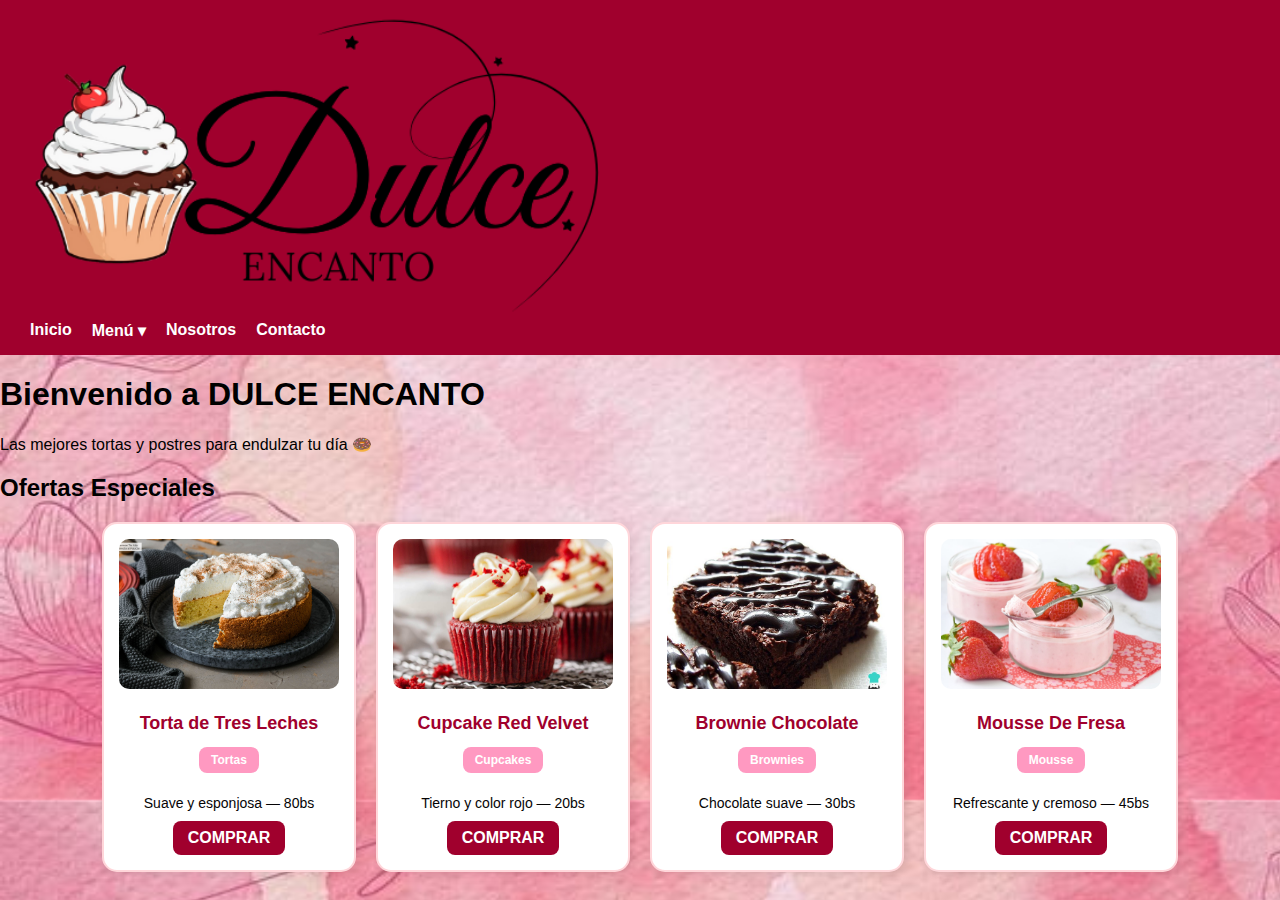
<file: index.html>
<!DOCTYPE html> <!-- Indica que el documento usa HTML5 -->
<html lang="es"> <!-- Lenguaje principal: español -->
<head>
  <meta charset="UTF-8">
  <meta name="viewport" content="width=device-width, initial-scale=1.0">
  <title>DULCE ENCANTO</title>
  <link rel="stylesheet" href="style.css">
</head>

<body>
  <header>
    <nav class="navbar">
      <div class="logo">
        <img src="logo.png" alt="Logo Dulce" height="300">
      </div>

      <ul class="nav-links">
        <li><a href="index.html">Inicio</a></li>

        <li class="dropdown">
          <a href="#">Menú ▾</a>
          <ul class="dropdown-content">
            <li><a href="tortas.html">Tortas</a></li>
            <li><a href="Cupcakes.html">Cupcakes</a></li>
            
            <li><a href="Mousse.html">Mousse</a></li>
          </ul>
        </li>

        <li><a href="nosotros.html">Nosotros</a></li>
        <li><a href="contacto.html">Contacto</a></li>
      </ul>
    </nav>
  </header>

  <main>
    <h1>Bienvenido a DULCE ENCANTO</h1>
    <p>Las mejores tortas y postres para endulzar tu día 🍩</p>

    <!-- ======================= -->
    <!--   SECCIÓN DE OFERTAS   -->
    <!-- ======================= -->

    <section class="ofertas">
      <h2>Ofertas Especiales</h2>

      <!-- ESTE ES EL CONTENEDOR CORRECTO -->
      <div class="ofertas-grid" id="specials">
      </div>

    </section>

  </main>

<script>
const specials = [
  {id:'t1', name:'Torta de Tres Leches', category:'Tortas', price:80, desc:'Suave y esponjosa', img:'torta tres leches.jpg'},
  {id:'c1', name:'Cupcake Red Velvet', category:'Cupcakes', price:20, desc:'Tierno y color rojo', img:'cupcake.jpg'},
  {id:'b1', name:'Brownie Chocolate', category:'Brownies', price:30, desc:'Chocolate suave', img:'brownie1.jpg'},
  {id:'m1', name:'Mousse De Fresa', category:'Mousse', price:45, desc:'Refrescante y cremoso', img:'mousse.jpg'},
];

const container = document.getElementById('specials');

specials.forEach(p => {

  const card = document.createElement('div');
  card.className = 'oferta-card';

  card.innerHTML = `
    <img src="${p.img}" alt="${p.name}">
    <h3>${p.name}</h3>

    <a href="${p.category}.html" class="btn categoria">${p.category}</a>

    <p>${p.desc} — ${p.price}bs</p>

    <a href="contacto.html?producto=${encodeURIComponent(p.name)}&precio=${p.price}&cat=${encodeURIComponent(p.category)}" class="btn">
       COMPRAR
    </a>
  `;

  container.appendChild(card);

});
</script>

</body>
</html>
</file>
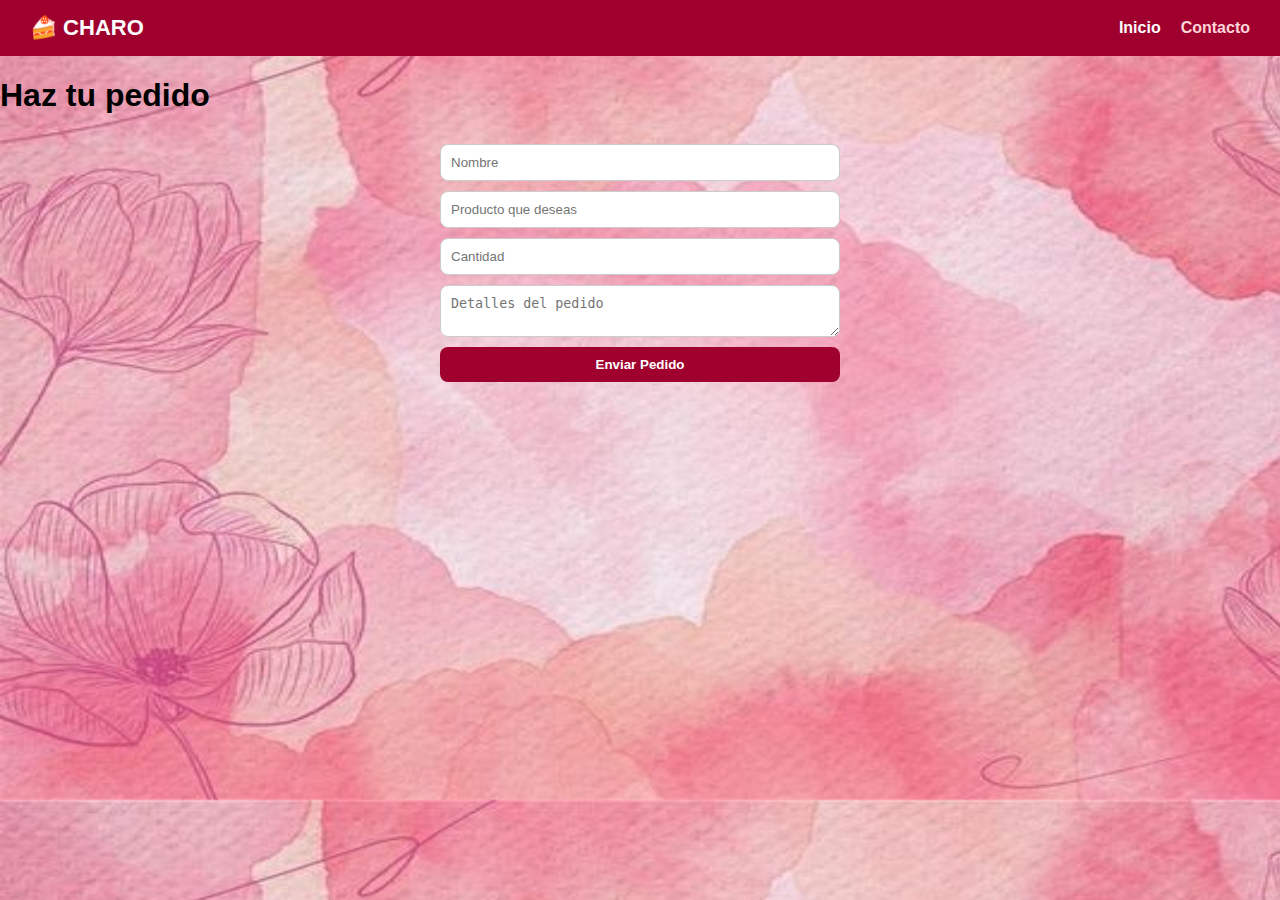
<file: contacto.html>
<!DOCTYPE html> 
<html lang="es">
<head>
  <meta charset="UTF-8">
  <meta name="viewport" content="width=device-width, initial-scale=1.0">
  <title>Contacto - CHARO</title>
  <link rel="stylesheet" href="style.css">
</head>
<body>
  <header>
    <div class="logo">🍰 CHARO</div>
    <nav>
      <ul>
        <li><a href="index.html">Inicio</a></li>
        <li><a href="contacto.html" class="active">Contacto</a></li>
      </ul>
    </nav>
  </header>

  <main>
    <h1>Haz tu pedido</h1>
    <form action="https://formspree.io/f/xpwyrwnq" method="POST">
      <input type="text" name="nombre" placeholder="Nombre" required>
      <input type="text" name="producto" placeholder="Producto que deseas" required>
      <input type="number" name="cantidad" placeholder="Cantidad" required>
      <textarea name="detalles" placeholder="Detalles del pedido"></textarea>
      <button type="submit">Enviar Pedido</button>
    </form>
  </main>
</body>
</html>
</file>
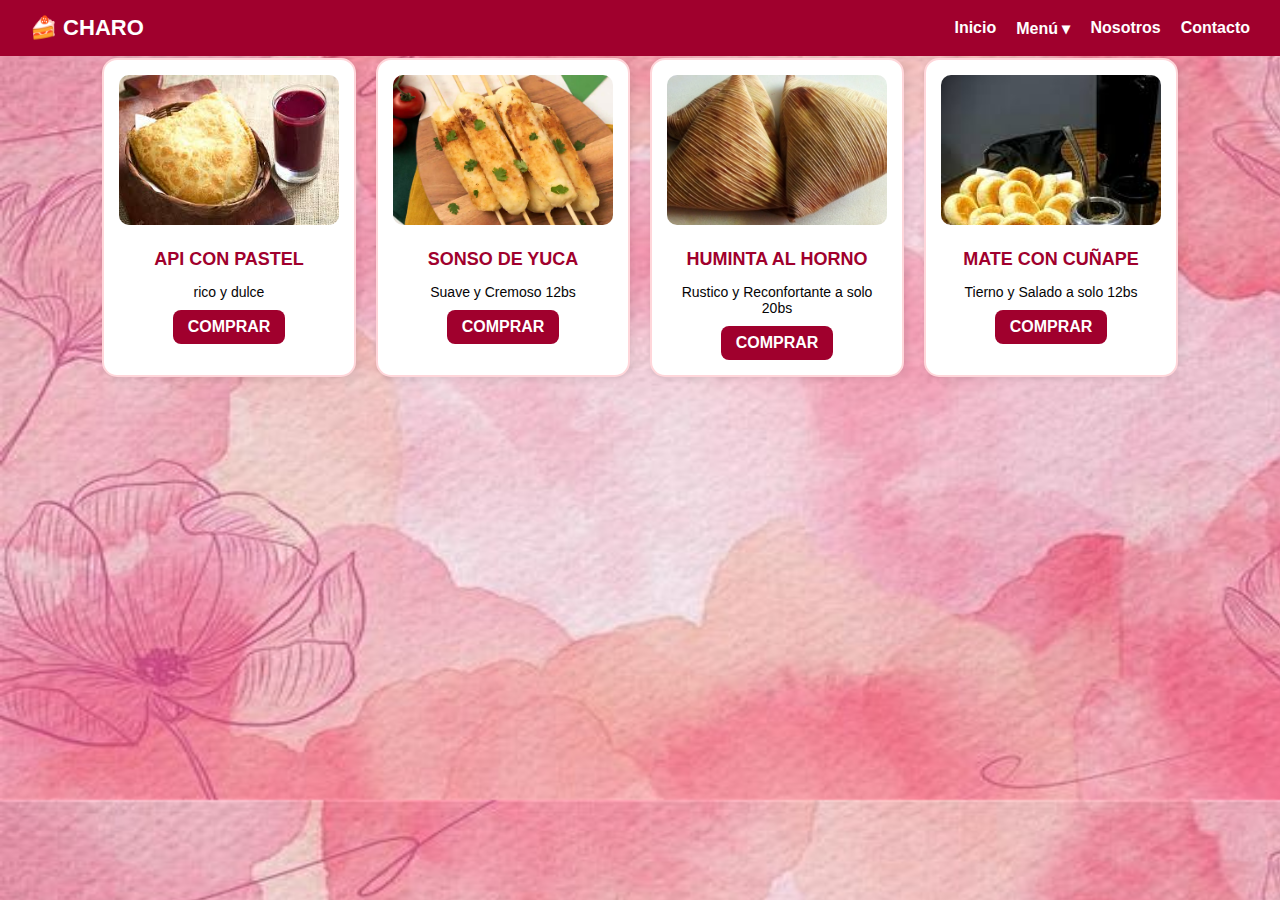
<file: desayuno.html>
<!DOCTYPE html>
<html lang="es">
<head>
  <meta charset="UTF-8">
  <meta name="viewport" content="width=device-width, initial-scale=1.0">
  <title>DESAYUNOS - CHARO</title>
  <link rel="stylesheet" href="style.css">
</head>
<body>
  <header>
    <div class="logo">🍰 CHARO</div>
    <nav>
      <ul>
        <li><a href="index.html">Inicio</a></li>
        <li class="dropdown">
          <a href="#">Menú ▾</a>
          <ul class="dropdown-content">
            <li><a href="tortas.html"> tortas</a></li>
            <li><a href="salados.html">salados</a></li>
            <li><a href="postres.html" class="active">postres</a></li>
            <li><a href="desayuno.html">Desayuno</a></li>
           
          </ul>
        </li>
        <li><a href="nosotros.html">Nosotros</a></li>
        <li><a href="contacto.html">Contacto</a></li>
      </ul>
    </nav>
  </header>

 <main>
  
  <div class="ofertas-grid">
    <div class="oferta-card">
      <img src="api con pastel.jpg" alt="Torta de Chocolate">
      <h3>API CON PASTEL </h3>
      <p>rico y dulce </p>
      <a href="contacto.html" class="btn">COMPRAR</a>
    </div>
    <div class="oferta-card">
      <img src="sonso de yuca.jpg" alt="Pie de Limón">
      <h3>SONSO DE YUCA</h3>
      <p>Suave y Cremoso 12bs</p>
      <a href="contacto.html" class="btn">COMPRAR</a>
    </div>
    <div class="oferta-card">
      <img src="huminta al horno.jpg" alt="Tarta de Manzana">
      <h3>HUMINTA AL HORNO </h3>
      <p>Rustico y Reconfortante a solo 20bs</p>
      <a href="contacto.html" class="btn">COMPRAR</a>
    </div>
  
  <div class="oferta-card">
      <img src="cuñape.jpg" alt="Tarta de Manzana">
      <h3>MATE CON CUÑAPE </h3>
      <p>Tierno y Salado a solo 12bs</p>
      <a href="contacto.html" class="btn">COMPRAR</a>
    </div>
  
</section>
      
    
   
  </main>
</body>
</html>
</file>
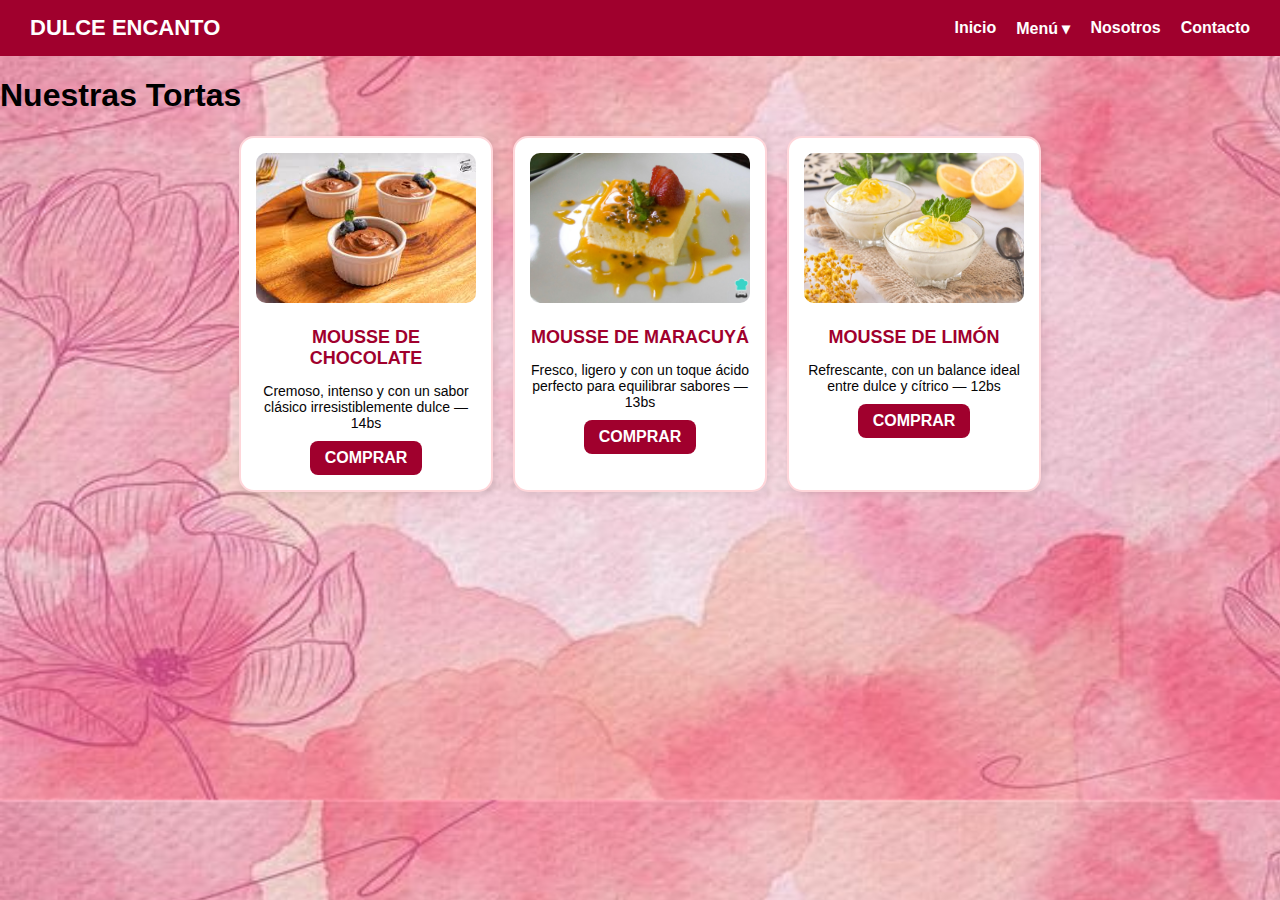
<file: Mousse.html>
<!DOCTYPE html>
<html lang="es">
<head>
  <meta charset="UTF-8">
  <meta name="viewport" content="width=device-width, initial-scale=1.0">
  <title>Mousse </title>
  <link rel="stylesheet" href="style.css">
</head>
<body>
  <header>
    <div class="logo">DULCE ENCANTO </div>
    <nav>
      <ul>
      <ul>
        <li><a href="index.html">Inicio</a></li>
        <li class="dropdown">
          <a href="#">Menú ▾</a>
          <ul class="dropdown-content">
             <li><a href="TORTAS.html">Tortas</a></li>
            <li><a href="Cupcakes.html">Cupcakes</a></li>
     
             <li><a href="Mousse.html" class="active">Mousse</a></li>
          </ul>
        </li>
        <li><a href="nosotros.html">Nosotros</a></li>
        <li><a href="contacto.html">Contacto</a></li>
      </ul>
    </nav>
  </header>
  <main>
    <h1>Nuestras Tortas</h1>
    <div class="ofertas-grid">

  <div class="oferta-card">
    <img src="MOUSSE DE CHOCOLATE.jpg" alt="Mousse de Chocolate">
    <h3>MOUSSE DE CHOCOLATE</h3>
    <p>Cremoso, intenso y con un sabor clásico irresistiblemente dulce — 14bs</p>
    <a href="contacto.html?producto=MOUSSE%20DE%20CHOCOLATE" class="btn">COMPRAR</a>
  </div>

  <div class="oferta-card">
    <img src="MOUSSE DE MARACUYÁ.jpg" alt="Mousse de Maracuyá">
    <h3>MOUSSE DE MARACUYÁ</h3>
    <p>Fresco, ligero y con un toque ácido perfecto para equilibrar sabores — 13bs</p>
    <a href="contacto.html?producto=MOUSSE%20DE%20MARACUYA" class="btn">COMPRAR</a>
  </div>
  <div class="oferta-card">
    <img src="limon.jpg" alt="Mousse de Limón">
    <h3>MOUSSE DE LIMÓN</h3>
    <p>Refrescante, con un balance ideal entre dulce y cítrico — 12bs</p>
    <a href="contacto.html?producto=MOUSSE%20DE%20LIMON" class="btn">COMPRAR</a>
  </div>
  
  </main>

</body>
</html>
</file>
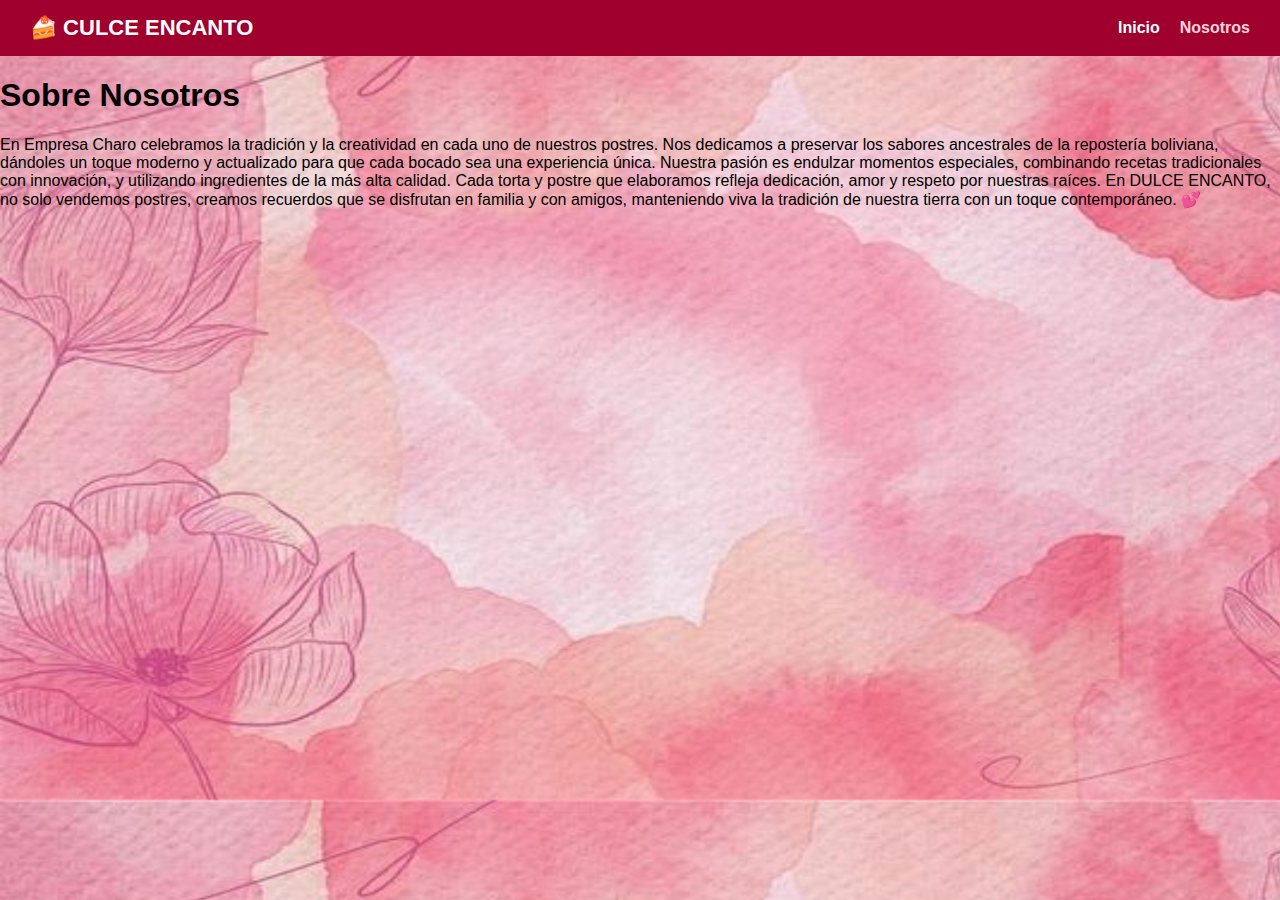
<file: nosotros.html>
<!DOCTYPE html>
<html lang="es">
<head>
  <meta charset="UTF-8">
  <meta name="viewport" content="width=device-width, initial-scale=1.0">
  <title>Nosotros - DULCE ENCANTO</title>
  <link rel="stylesheet" href="style.css">
</head>
<body>
  <header>
    <div class="logo">🍰 CULCE ENCANTO</div>
    <nav>
      <ul>
        <li><a href="index.html">Inicio</a></li>
        <li><a href="nosotros.html" class="active">Nosotros</a></li>
      </ul>
    </nav>
  </header>

  <main>
    <h1>Sobre Nosotros</h1>
    <p>En Empresa Charo celebramos la tradición y la creatividad en cada uno de nuestros postres. Nos dedicamos a preservar los sabores ancestrales de la repostería boliviana, dándoles un toque moderno y actualizado para que cada bocado sea una experiencia única.

Nuestra pasión es endulzar momentos especiales, combinando recetas tradicionales con innovación, y utilizando ingredientes de la más alta calidad. Cada torta y postre que elaboramos refleja dedicación, amor y respeto por nuestras raíces.

En DULCE ENCANTO, no solo vendemos postres, creamos recuerdos que se disfrutan en familia y con amigos, manteniendo viva la tradición de nuestra tierra con un toque contemporáneo. 💕</p>
  </main>
</body>
</html>
</file>
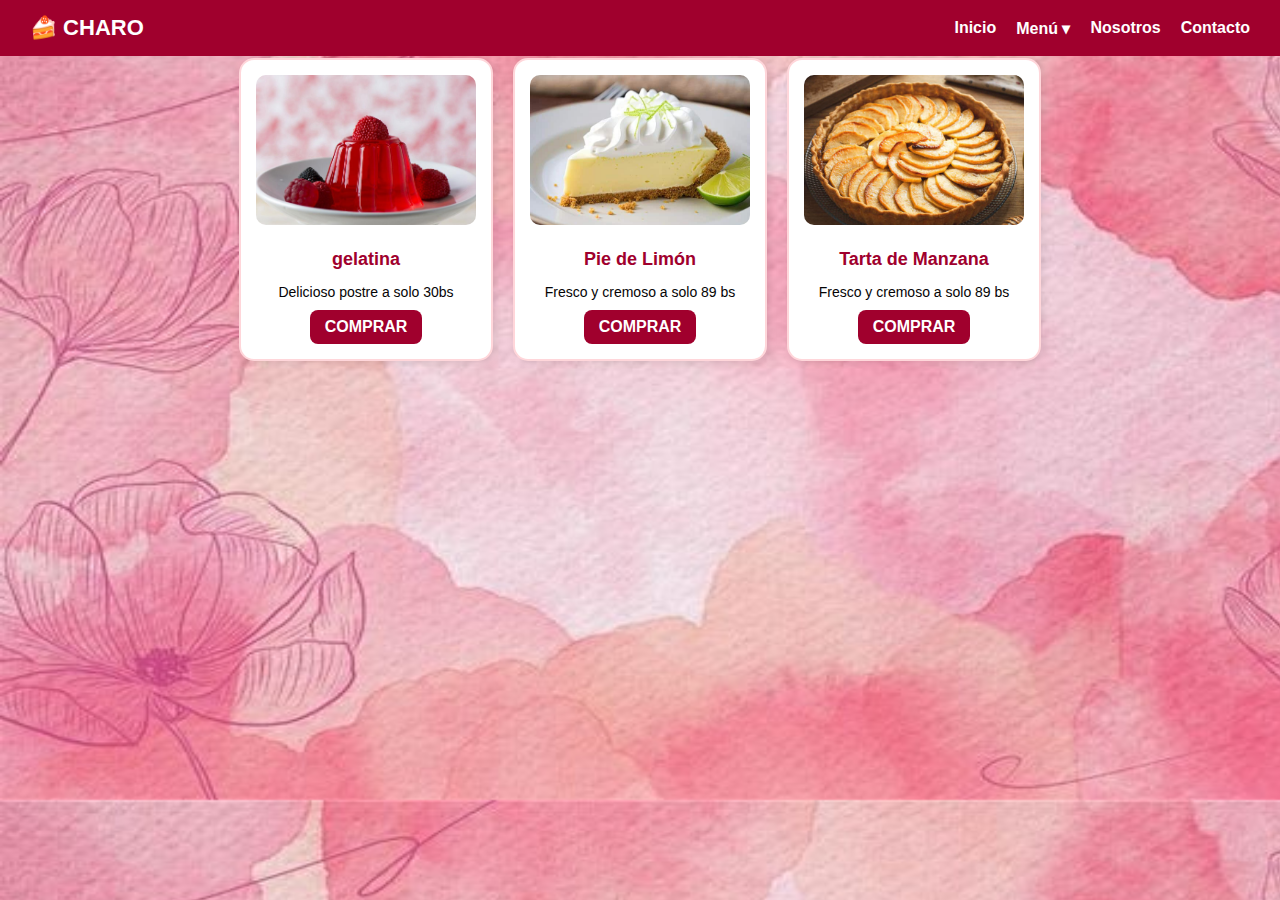
<file: postres.html>
<!DOCTYPE html>
<html lang="es">
<head>
  <meta charset="UTF-8">
  <meta name="viewport" content="width=device-width, initial-scale=1.0">
  <title>Postres - CHARO</title>
  <link rel="stylesheet" href="style.css">
</head>
<body>
  <header>
    <div class="logo">🍰 CHARO</div>
    <nav>
      <ul>
        <li><a href="index.html">Inicio</a></li>
        <li class="dropdown">
          <a href="#">Menú ▾</a>
          <ul class="dropdown-content">
            <li><a href="tortas.html">Tortas</a></li>
            <li><a href="salados.html">Salados</a></li>
            <li><a href="postres.html" class="active">Postres</a></li>
            <li><a href="desayuno.html">Desayunos</a></li>
          
          </ul>
        </li>
        <li><a href="nosotros.html">Nosotros</a></li>
        <li><a href="contacto.html">Contacto</a></li>
      </ul>
    </nav>
  </header>
<main>
   
  <div class="ofertas-grid">
    <div class="oferta-card">
      <img src="gelatina.jpg" alt="Torta de Chocolate">
      <h3>gelatina</h3>
      <p>Delicioso postre a solo 30bs</p>
      <a href="contacto.html" class="btn">COMPRAR</a>
    </div>
    <div class="oferta-card">
      <img src="pie de limon.jpg" alt="Pie de Limón">
      <h3>Pie de Limón</h3>
      <p>Fresco y cremoso a solo 89 bs</p>
      <a href="contacto.html" class="btn">COMPRAR</a>
    </div>
    <div class="oferta-card">
      <img src="tarta de manzana.jpg" alt="Tarta de Manzana">
      <h3>Tarta de Manzana</h3>
      <p>Fresco y cremoso a solo 89 bs</p>
      <a href="contacto.html" class="btn">COMPRAR</a>
    </div>
  </div>
</section>
      
    
   
  </main>
  
</body>
</html>
</file>
<file: style.css>
/* General */
body {
    background-image: url('acuarela 1.jpg'); /* Imagen de fondo */
    background-size: 1500px 800px;      /* Escala la imagen a ese tamaño fijo */
    background-repeat: repeat;           /* La repite si no cubre todo */
    
    font-family: Arial, sans-serif;      /* Fuente para todo el texto */
    margin: 0;                           /* Quita márgenes por defecto */
    background-color: #fff5e1;           /* Color de fondo de los cuadraditos de donde esta la compra (si no carga la imagen) */
}

/* Menú principal */
nav ul li {
  position: relative;
}
/* El contenido del dropdown */
.dropdown-content {
  display: none;
  position: absolute;
  top: 100%; /* para que aparezca justo debajo del botón */
  left: 0;
  background: white;
  color: #a0002d;  /*   */
  border-radius: 5px;
  box-shadow: 0 2px 6px rgba(0,0,0,0.2);
  min-width: 160px;
  z-index: 1000;
}

/* Mostrar cuando el mouse está en el <li> completo (no solo en el <a>) */
.dropdown:hover .dropdown-content {
  display: block;
}
}


/* Estilos internos */
.dropdown-content li {
  padding: 10px;
  list-style: none;
}

.dropdown-content li a {
  color: #a0002d;/*  */
  display: block;
  text-decoration: none;
}

.dropdown-content li a:hover {
  background: #ffd6da;
}
/* Header */
header {
  display: flex;
  justify-content: space-between;
  align-items: center;
  background: #a0002d;/*color de la parte superior donde esta el logo charo  */
  padding: 15px 30px;
  color: white;
}

.logo {
  font-size: 22px;
  font-weight: bold;
}
/* Ofertas en cuadraditos */
.ofertas-grid {
  display: flex;
  justify-content: center;
  gap: 20px;
  flex-wrap: wrap;
  margin-top: 20px;
}

.oferta-card {
  background: white;
  border: 2px solid #ffd6da;
  border-radius: 15px;
  width: 220px;
  padding: 15px;
  text-align: center;
  box-shadow: 2px 2px 8px rgba(0,0,0,0.1);
  transition: transform 0.2s;
}

.oferta-card:hover {
  transform: scale(1.05);
}

.oferta-card img {
  width: 100%;
  height: 150px;
  object-fit: cover;  
  border-radius: 10px;
  margin-bottom: 10px;
}

.oferta-card h3 {
  font-size: 18px;
  margin: 10px 0 5px;
  color: #a0002d;
}

.oferta-card p {
  font-size: 14px;
  margin-bottom: 10px;
  color: #050405;/* color de las letras de arriba de comprar donde va la descripcion y presio */
}

.oferta-card .btn {
  display: inline-block;
  padding: 8px 15px;
  background: #a0002d;/* color del voton de comprar */
  color: white;
  border-radius: 8px;
  text-decoration: none;
  font-weight: bold;
  transition: background 0.3s;
}

.oferta-card .btn:hover {
  background: #c00040;
}

/* Navbar */
nav ul {
  list-style: none;
  margin: 0;
  padding: 0;
  display: flex;
  gap: 20px;
}

nav ul li {
  position: relative;
}

nav a {
  color: white;
  text-decoration: none;
  font-weight: bold;
}

nav a:hover, nav a.active {
  color: #ffd6da;
}



.dropdown-content li {
  padding: 10px;
}

.dropdown-content li a {
  color: #a0002d;
  display: block;
}

.dropdown:hover .dropdown-content {
  display: block;
}

.ofertas-grid {
  display: flex;
  justify-content: center;
  gap: 20px;
  flex-wrap: wrap;
  margin-top: 2px;
}

.promo {
  background: #ffd6da;
  margin: 10px;
  padding: 15px;
  border-radius: 10px;
  font-weight: bold;
}

/* Productos */
.productos {
  display: flex;
  justify-content: center;
  gap: 15px;
  flex-wrap: wrap;
  margin: 20px;
}

.card {
  background: white;
  border: 2px solid #ffccd5;
  border-radius: 20px;
  padding: 20px;
  width: 180px;
  text-align: center;
  font-size: 18px;
  box-shadow: 0 2px 6px rgba(0,0,0,0.1);
}

/* Formulario */
form {
  display: flex;
  flex-direction: column;
  max-width: 400px;
  margin: 30px auto;
  gap: 10px;
}

input, textarea, button {
  padding: 10px;
  border-radius: 8px;
  border: 1px solid #ccc;
}

button {
  background: #a0002d;
  color: white;
  border: none;
  font-weight: bold;
}

button:hover {
  background: #c00040;
}
.oferta-card .categoria{
  background: #ff99c1;
  padding: 6px 12px;
  display:inline-block;
  border-radius:8px;
  margin:8px 0;
  font-size:12px;
  color:white;
  text-decoration:none;
}
</file>
